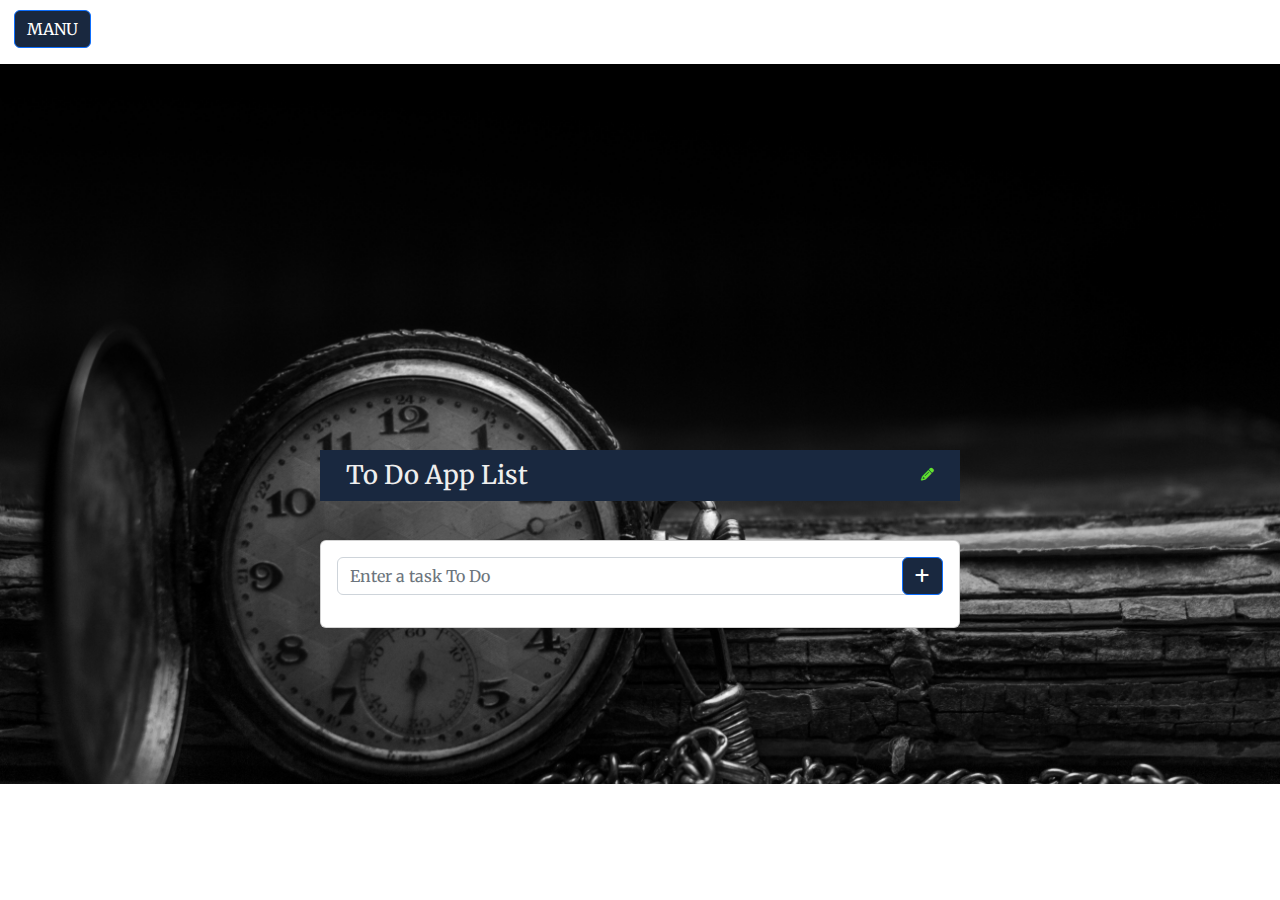
<file: index.html>
<!DOCTYPE html>
<html lang="en">
<head>
    <meta charset="UTF-8">
    <meta name="viewport" content="width=device-width, initial-scale=1.0">
    <link rel="preconnect" href="https://fonts.googleapis.com">
    <link rel="preconnect" href="https://fonts.gstatic.com" crossorigin>
    <link href="https://fonts.googleapis.com/css2?family=Merriweather:ital,wght@0,300;0,400;1,700&display=swap" rel="stylesheet">
    <link rel="stylesheet" href="bootstrap.css">
    <link rel="stylesheet" href="https://cdnjs.cloudflare.com/ajax/libs/font-awesome/6.4.2/css/all.min.css">
    <link rel="stylesheet" href="styel.css">
    <title>To Do App List</title>
</head>
<body>
    <p class=" d-inline-flex gap-1"></p>
    <button class="btn btn-primary" type="button" data-bs-toggle="collapse" data-bs-target="#collapseExample" aria-expanded="false" aria-controls="collapseExample">
        MANU
      </button>
    </p>
    <div class="collapse" id="collapseExample">
      <div class="card card-body">
        <nav class="col-12 navbar navbar-expand-lg " style="align-items: start;">
            <div class="container-fluid">
              <a class="navbar-brand" href="#"><img src="Studio-Project1.jpg"></a>
              <button class="navbar-toggler" type="button" data-bs-toggle="collapse" data-bs-target="#navbarSupportedContent" aria-controls="navbarSupportedContent" aria-expanded="false" aria-label="Toggle navigation">
               <span> <i class="fa-solid fa-bars" style="color: #eeeeee;"></i></span>
              </button>
              <div class="collapse navbar-collapse" id="navbarSupportedContent">
                <ul class="navbar-nav ms-auto mb-2 mb-lg-0">
                  <li class="nav-item">
                    <a class="nav-link " aria-current="page" href="index.html">To Do List</a>
                  </li>
                  <li class="nav-item">
                    <a class="nav-link " aria-current="page" href="index.html">Home</a>
                  </li>
                  <li class="nav-item">
                    <a class="nav-link " aria-current="page" href="weather.html">Wether App</a>
                  </li>
                  <li class="nav-item">
                    <a class="nav-link " aria-current="page" href="index.html">Home</a>
                  </li>
                  <li class="nav-item">
                    <a class="nav-link" href="#">Link</a>
                  </li>
                  <li class="nav-item dropdown">
                    <a class="nav-link dropdown-toggle" href="#" role="button" data-bs-toggle="dropdown" aria-expanded="false">
                      Dropdown
                    </a>
                    <ul class="dropdown-menu">
                      <li><a class="dropdown-item" href="#">Action</a></li>
                      <li><a class="dropdown-item" href="#">Another action</a></li>
                      <li><hr class="dropdown-divider"></li>
                      <li><a class="dropdown-item" href="#">Something else here</a></li>
                    </ul>
                  </li>
                  <li class="nav-item">
                    <a class="nav-link disabled">Disabled</a>
                  </li>
                </ul>
              </div>
            </div>
          </nav>
      </div>
    </div>
        <div class="container-2">
        <img src="pexels-matej-1034426.jpg" style="width: 100%; height: 100%;">
          <div class="container-3 col-6" >
            <h1 >To Do App List</h1>
            <i class="fa-solid fa-pencil"></i>
          </div> 
          <div class="card col-6">
            <div class="card-body">
              <div class="inbut-groub mb-3">
                <input type="text" class="form-control" id="inputFaild" placeholder="Enter a task To Do">
                  <button type="button" class="btn btn-primary" id="addToDo">
                    <i class="fa-solid fa-plus" style="color: #ffffff;"></i>
                  </button>
                  <div class="container-4" id="ToDoContainer"></div>
              </div>
            </div>
          </div>
        </div>





















    <script src="bootstrap.js"></script>
    <script src="cdnjs.cloudflare.com_ajax_libs_popper.js_1.11.0_umd_popper.min.js"></script>
    <script src="main.js"></script>
</body>
</html>
</file>
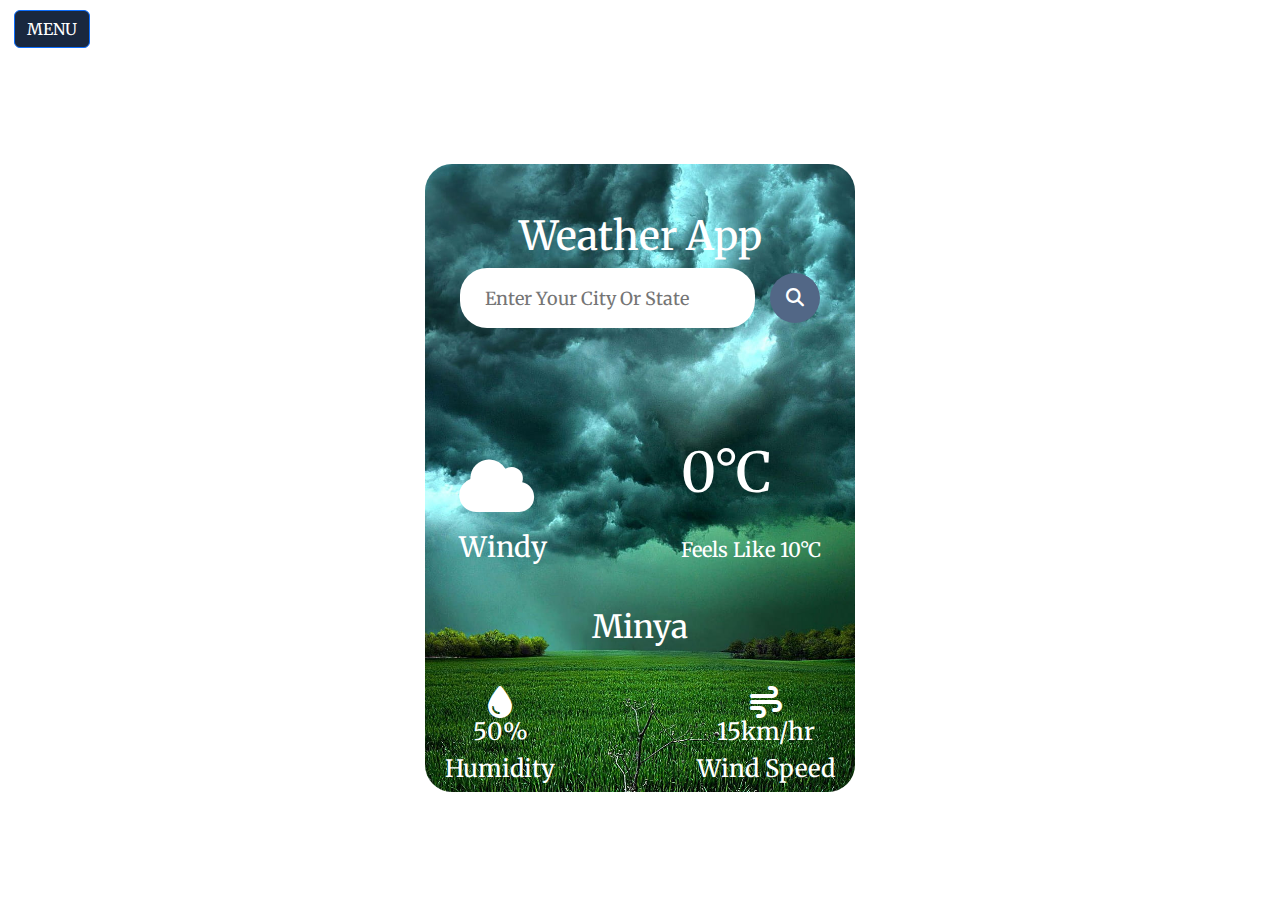
<file: weather.html>
<!DOCTYPE html>
<html lang="en">
<head>
    <meta charset="UTF-8">
    <meta name="viewport" content="width=device-width, initial-scale=1.0">
    <link rel="preconnect" href="https://fonts.googleapis.com">
    <link rel="preconnect" href="https://fonts.gstatic.com" crossorigin>
    <link href="https://fonts.googleapis.com/css2?family=Merriweather:ital,wght@0,300;0,400;1,700&display=swap" rel="stylesheet">
    <link rel="stylesheet" href="bootstrap.css">
    <link rel="stylesheet" href="https://cdnjs.cloudflare.com/ajax/libs/font-awesome/6.4.2/css/all.min.css">
    <link rel="stylesheet" href="styel.css">
    <title>Weather App</title>
</head>
<body>
    <p class=" d-inline-flex gap-1"></p>
    <button class="btn btn-primary" type="button" data-bs-toggle="collapse" data-bs-target="#collapseExample" aria-expanded="false" aria-controls="collapseExample">
        MENU
      </button>
    </p>
    <div class="collapse" id="collapseExample">
      <div class="card card-body">
        <nav class="col-12 navbar navbar-expand-lg " style="align-items: start;">
            <div class="container-fluid">
              <a class="navbar-brand" href="#"><img src="Studio-Project1.jpg"></a>
              <button class="navbar-toggler" type="button" data-bs-toggle="collapse" data-bs-target="#navbarSupportedContent" aria-controls="navbarSupportedContent" aria-expanded="false" aria-label="Toggle navigation">
               <span> <i class="fa-solid fa-bars" style="color: #eeeeee;"></i></span>
              </button>
              <div class="collapse navbar-collapse" id="navbarSupportedContent">
                <ul class="navbar-nav ms-auto mb-2 mb-lg-0">
                  <li class="nav-item">
                    <a class="nav-link " aria-current="page" href="index.html">To Do List</a>
                  </li>
                  <li class="nav-item">
                    <a class="nav-link " aria-current="page" href="index.html">Home</a>
                  </li>
                  <li class="nav-item">
                    <a class="nav-link " aria-current="page" href="wether.html">Wether App</a>
                  </li>
                  <li class="nav-item">
                    <a class="nav-link " aria-current="page" href="index.html">Home</a>
                  </li>
                  <li class="nav-item">
                    <a class="nav-link" href="#">Link</a>
                  </li>
                  <li class="nav-item dropdown">
                    <a class="nav-link dropdown-toggle" href="#" role="button" data-bs-toggle="dropdown" aria-expanded="false">
                      Dropdown
                    </a>
                    <ul class="dropdown-menu">
                      <li><a class="dropdown-item" href="#">Action</a></li>
                      <li><a class="dropdown-item" href="#">Another action</a></li>
                      <li><hr class="dropdown-divider"></li>
                      <li><a class="dropdown-item" href="#">Something else here</a></li>
                    </ul>
                  </li>
                  <li class="nav-item">
                    <a class="nav-link disabled">Disabled</a>
                  </li>
                </ul>
              </div>
            </div>
          </nav>
      </div>
    </div>
        <div class="container-5">
          <div class="wrapper" >
            <div class="content">
              <h1>Weather App</h1>
              <div class="searchBar">
                <input id="input" type="text" placeholder="Enter Your City Or State">
                <button id="search" class="fa-solid fa-magnifying-glass"></button>
              </div>
            </div>
            <div class="weatherBody">
              <div class="upper">
                <div class="type">
                  <div id="icon">
                    <i class="fa-solid fa-cloud" id="icon"></i>
                  </div>
                  <h3 id="desc">Windy</h3>
                </div>
                <div class="sub">
                  <h1 id="temp">0°C</h1><br>
                  <h5 id="feels_like">Feels Like 10°C</h5>
                </div>
              </div>
              <h2 id="city"> Minya </h2>
              <div class="law">
                <div id="col1">
                  <i class="fa-solid fa-droplet fa-2x"></i>
                  <h4 id="humidity">50%</h4>
                  <h4>Humidity</h4>
                </div>
                <div id="col2">
                  <i class="fa-sharp fa-solid fa-wind fa-2x"></i>
                  <h4 id="speed">15km/hr</h4>
                  <h4>Wind Speed</h4>
                </div>
              </div>
            </div>
          </div>
          </div>






















    <script src="bootstrap.js"></script>
    <script src="cdnjs.cloudflare.com_ajax_libs_popper.js_1.11.0_umd_popper.min.js"></script>
    <script src="weather.js"></script>
</body>
</html>
</file>
<file: styel.css>
:root{
    --dark-color: #19283f;
    --socund-color:#61e22e;
    --font-color:#eee;
    --bs-card-spacer-y: 0;
    --bs-card-spacer-x: 0;
    --bs-card-border-width: 0;
    font-size: 16px;
}
body{
    font-family: 'Merriweather', serif;
    background-size: cover;
    background-repeat: no-repeat;
    background-attachment: fixed;
}
/* start nav */
p {
    background-color: #61e22e;
}
.btn {
    background-color: #19283f;
    margin-top: 10px;
    margin-left: 10px;

}

.btn-primary:hover {
    background-color: #2410d6; 
    color: #fff;

}

#collapseExample .card-body{
    width: 100%;
    border: none;
    background-color: var(--dark-color);
    transition: none;
    transform-box: 0;
    border-width: 0;
    border-style: none;
    border-radius: 0;
}
.navbar{
    background-color: var(--dark-color);
    color: #eee;
    width: 100%;
}
.container {
    width: 100%;
}
.navbar .navbar-nav .nav-link{
    color: #eee;
}
.dropdown-menu {
    z-index: 3;
}
.dropdown-menu .dropdown-item {
    z-index: 3;
}
.navbar .navbar-toggler {
    box-shadow: none;
    border: 1px solid var(--font-color);
}
.navbar .navbar-brand {
    color: var(--font-color);
    box-sizing: border-box;

}
.navbar .navbar-brand img{
    width: 9rem;
    height: 2.7rem;
}
/* end nav */
/* start body */
/* .container-2 img{
    position: relative;
} */
.container-3{
    
    position: absolute;
    background-color: #19283f;
    width: 50vw;
    height: 4vw;
    top: 50%;
    right: 25%;
    display: flex;
    justify-content: space-between;
    padding: 1rem 2rem;

}
.container-3 h1{
    color: var(--font-color);
    position: absolute;
    left: 2vw;
    font-size: 2vw;
    top: 0.8vw;
}
.container-3 .fa-solid {
    color: #61e22e;
    font-size: 1vw;
    position: absolute;
    right: 2vw;
    top: 1.5vw;
}
.container-2 .card {
    position: absolute;
    top: 60%;
    left: 25%;
    width: 50%;
}
.inbut-groub {
    position: relative;
}
.inbut-groub .btn-primary {
    position: absolute;
    right: 0;
    top: 0;
    margin: 0 0;
}
image {
    cursor: pointer;
}
.item {
    display: flex;
    border-bottom: 10px solid #19283f;
    border-radius: 5px;
    box-shadow: none;
    padding-bottom: 0.5rem;
    padding-top: 0.5rem;

}
.content {
    border: 0.5rem 0 ;
    margin-top: 0.5rem;
    margin-bottom: 0.5rem;

}
.content .text{
    align-items: center;
    font-size: 1.34rem;
    border: none;
} 
.action {
    display: flex;
    box-shadow: none;
    position: absolute;
    right: 1%;

}

.action .edit{
    color: #ffffff;
    border: #19283f;
    box-shadow: none;
    font-size: 2vh;
    
}
.action .delete {
    color: rgb(231, 19, 19);
    box-shadow: none;
    padding: 0 1.3rem;
    border: none;
    font-size: 2vh;
}
.content .text:focus{
    width: 200%;

}
/* تحديد تنسيقات مختلفة لأحجام الشاشة */
@media screen and (max-width: 370px) {
    .action {
        flex-direction: column;
        right: 10%;
    }

    .action .edit,
    .action .delete {
        width: 90%;
        margin-bottom: 10px;
    }
    
    .action .edit {
        font-size: 1vh;
    }
    
    .action .delete {
        font-size: 1vh;
    }
}

/* end body To do*/
/* start body wether  */
.container-5 {
    display: flex;
    position: relative;
    padding: 0;
    margin: 0;
    box-sizing: border-box;

}
.container-5 img{
    display: block;
    justify-content: center;
    position: absolute;
    width: 100%;
    height: 100%;
    z-index: 0;
    border-radius: 10%;
    align-items: center;
    /* top: 25%;
    left: 37.5%; */
    opacity: 80%;
}
.wrapper {
    margin: 100px auto 0;
    z-index: 1;
    background-image: url(desktop-wallpaper-rainy-weather-mobile-rain.jpg);
    background-size: cover;
    color: white;
    border-radius: 27px;
}
.content{
    color: white;
    border-radius: 25px;
    padding:40px 35px ;
    text-align: center;


}
.searchBar {
    display: flex;
    align-items: center;
    justify-content: center;
}
.searchBar input{
    padding: 10px 25px;
    background-color: white;
    z-index: 1;
    border-radius: 27px;
    border: none;
    font-size: 18px;
    margin-right: 15px;
    height: 60px;
}
.searchBar button {
    width: 50px;
    height: 50px;
    color: #fff;
    background-color: #526786;
    border-radius: 50px;
    cursor: pointer;
    border: 0;
    font-size: 18px;
}
.weatherBody #city{
    display: flex;
    color: white;
    align-items: center;
    justify-content: center;
}
.upper {
    display: flex;
    justify-content: space-between;
    align-items: center;
    margin: 8%;
    z-index: 1;
    margin-bottom: 35px;
}
.type h3 {
    margin-top: -25px;
}
.type {
    margin-top: 40px;
    margin-right: 30px;
}
#icon {
    font-size: 60px;
    margin-bottom: 20px ;
}
.sub h1 {
    margin-top: 35px;
    font-size: 55px;
}
.law {
    display: flex;
    justify-content: space-between;
    align-items: center;
    padding: 0 20px;
    margin-top: 40px;
}
#col1{
    display: flex;
    align-items: center;
    text-align: left;
    flex-direction: column;

}
#col2{
    display: flex;
    align-items: center;
    text-align: left;
    flex-direction: column;
    margin-top:  0px; ;
}
@media screen and (max-width: 400px) {
    .content {   
     width:100% ;
    max-width: 350px;
}
    .wrapper{
        margin: 60px auto 0;
    }
    .searchBar input{
        width: 90%;
    }
}


/* 
.weatherBody{
    position: absolute;
    color: #ffffff;
    height: 60%;
}
.wrapper {
    display: flex;
    justify-content: space-between;
    align-items: center;
    margin: 13% auto 0;
    z-index: 1;
}


 */



/* end body wether  */
</file>
